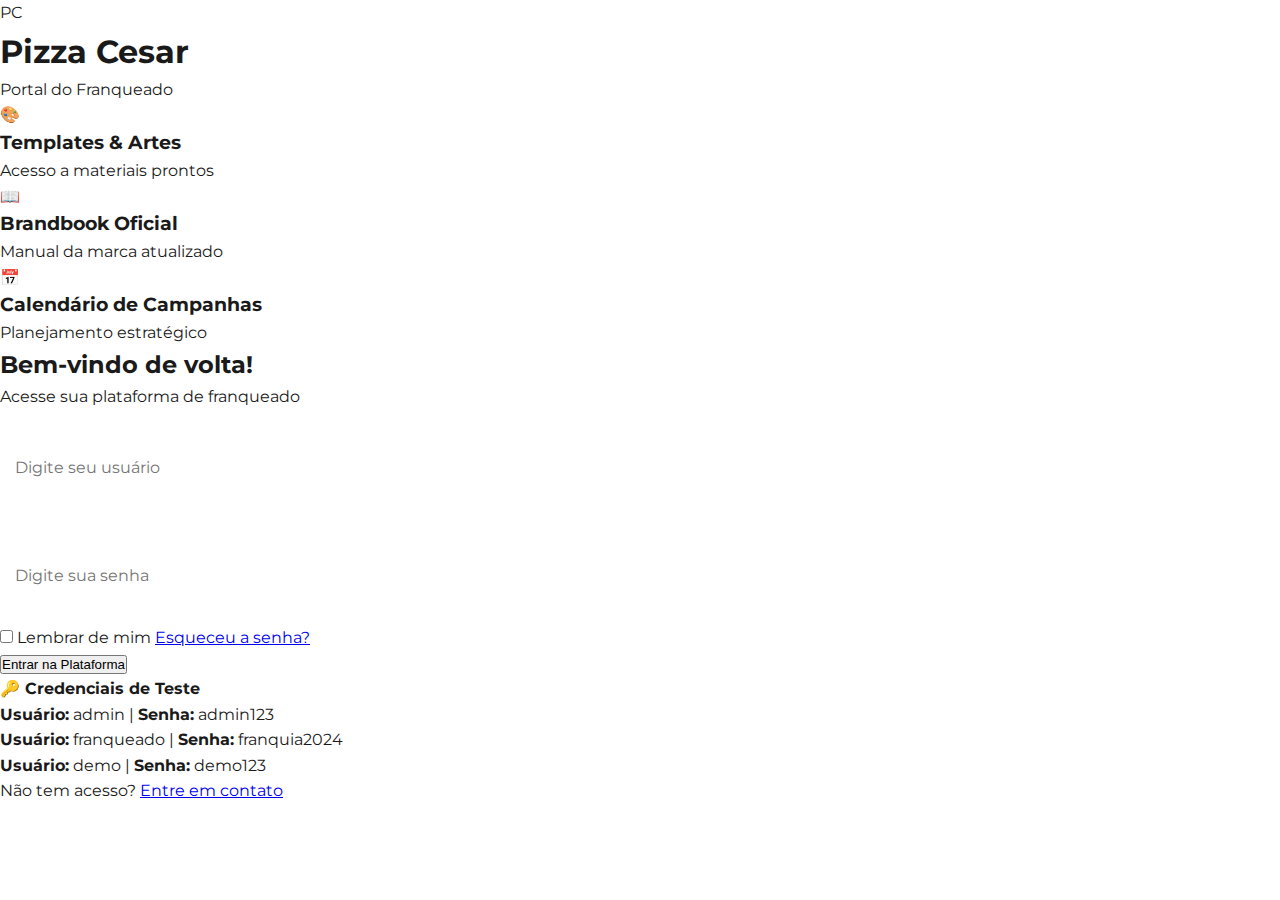
<file: login.html>
<!DOCTYPE html>
<html lang="pt-BR">
<head>
    <meta charset="UTF-8">
    <meta name="viewport" content="width=device-width, initial-scale=1.0">
    <title>Pizza Cesar - Login do Franqueado</title>
    <link rel="stylesheet" href="./styles.css">
    <link rel="preconnect" href="https://fonts.googleapis.com">
    <link rel="preconnect" href="https://fonts.gstatic.com" crossorigin>
    <link href="https://fonts.googleapis.com/css2?family=Playfair+Display:wght@400;700;900&family=Montserrat:wght@300;400;500;600;700;800&display=swap" rel="stylesheet">
</head>
<body class="login-page">
    <div class="login-container">
        <div class="login-left">
            <div class="login-brand">
                <div class="brand-logo">
                    <div class="logo-circle">
                        <span class="logo-text">PC</span>
                    </div>
                    <h1>Pizza Cesar</h1>
                </div>
                <p class="brand-tagline">Portal do Franqueado</p>
            </div>
            <div class="login-features">
                <div class="feature-item">
                    <span class="feature-icon">🎨</span>
                    <div>
                        <h3>Templates & Artes</h3>
                        <p>Acesso a materiais prontos</p>
                    </div>
                </div>
                <div class="feature-item">
                    <span class="feature-icon">📖</span>
                    <div>
                        <h3>Brandbook Oficial</h3>
                        <p>Manual da marca atualizado</p>
                    </div>
                </div>
                <div class="feature-item">
                    <span class="feature-icon">📅</span>
                    <div>
                        <h3>Calendário de Campanhas</h3>
                        <p>Planejamento estratégico</p>
                    </div>
                </div>
            </div>
        </div>
        
        <div class="login-right">
            <div class="login-box">
                <h2>Bem-vindo de volta!</h2>
                <p class="login-subtitle">Acesse sua plataforma de franqueado</p>
                
                <form id="loginForm" class="login-form">
                    <div class="form-group">
                        <label for="username">Usuário ou E-mail</label>
                        <input type="text" id="username" name="username" placeholder="Digite seu usuário" required>
                    </div>
                    
                    <div class="form-group">
                        <label for="password">Senha</label>
                        <input type="password" id="password" name="password" placeholder="Digite sua senha" required>
                    </div>
                    
                    <div class="form-options">
                        <label class="checkbox-label">
                            <input type="checkbox" name="remember">
                            <span>Lembrar de mim</span>
                        </label>
                        <a href="#" class="forgot-password">Esqueceu a senha?</a>
                    </div>
                    
                    <button type="submit" class="btn-login">Entrar na Plataforma</button>
                </form>
                
                <!-- Credenciais de Teste -->
                <div class="login-credentials">
                    <h4>🔑 Credenciais de Teste</h4>
                    <div class="credential-item">
                        <strong>Usuário:</strong> admin | <strong>Senha:</strong> admin123
                    </div>
                    <div class="credential-item">
                        <strong>Usuário:</strong> franqueado | <strong>Senha:</strong> franquia2024
                    </div>
                    <div class="credential-item">
                        <strong>Usuário:</strong> demo | <strong>Senha:</strong> demo123
                    </div>
                </div>
                
                <div class="login-footer">
                    <p>Não tem acesso? <a href="#">Entre em contato</a></p>
                </div>
            </div>
        </div>
    </div>
    
    <script src="./login.js"></script>
</body>
</html>
</file>
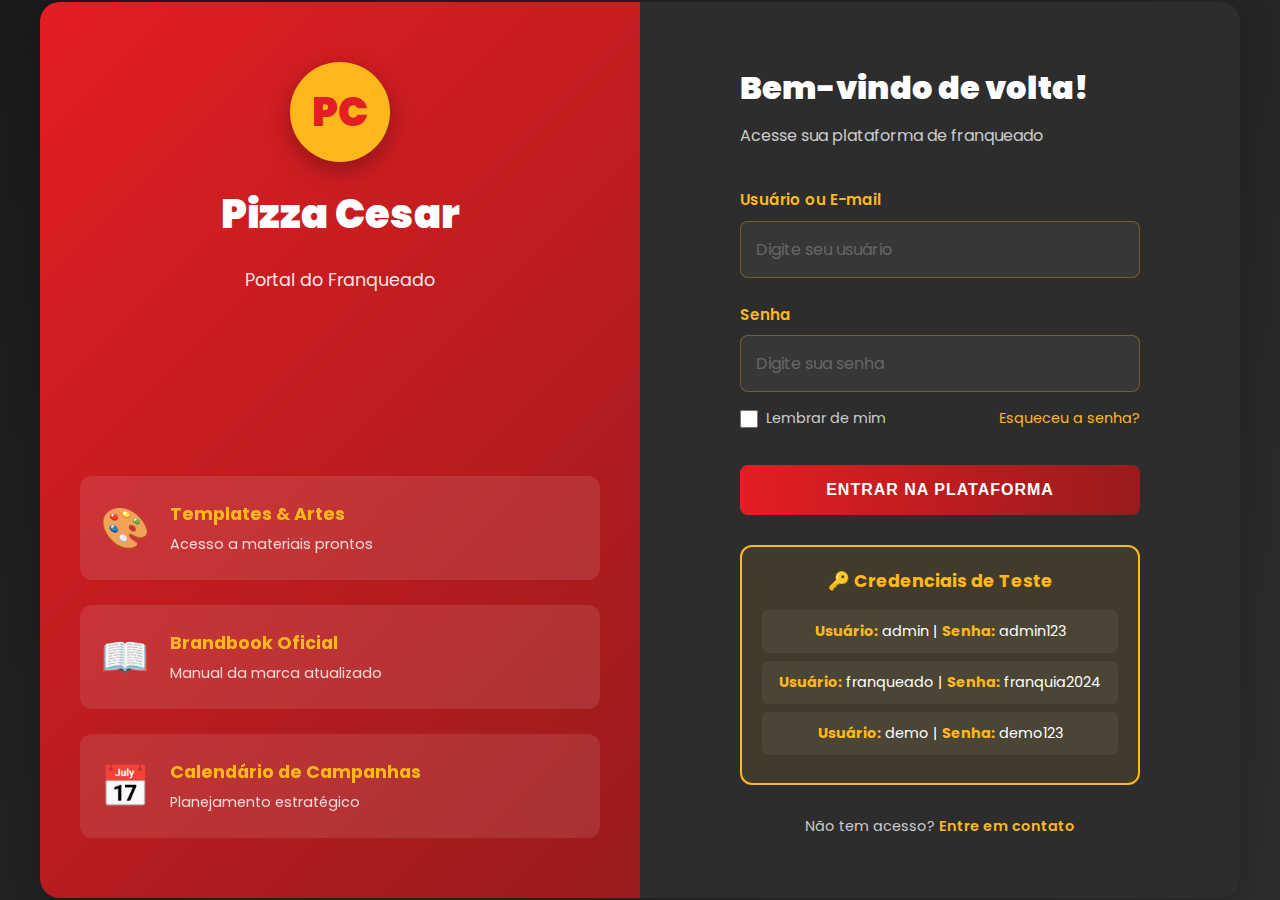
<file: plataforma/login.html>
<!DOCTYPE html>
<html lang="pt-BR">
<head>
    <meta charset="UTF-8">
    <meta name="viewport" content="width=device-width, initial-scale=1.0">

    <title>Pizza Cesar - Login do Franqueado</title>
    <link rel="stylesheet" href="styles.css">
    <link rel="preconnect" href="https://fonts.googleapis.com">
    <link rel="preconnect" href="https://fonts.gstatic.com" crossorigin>
    <link href="https://fonts.googleapis.com/css2?family=Playfair+Display:wght@400;700;900&family=Montserrat:wght@300;400;500;600;700;800&display=swap" rel="stylesheet">
</head>
<body class="login-page">
    <div class="login-container">
        <div class="login-left">
            <div class="login-brand">
                <div class="brand-logo">
                    <div class="logo-circle">
                        <span class="logo-text">PC</span>
                    </div>
                    <h1>Pizza Cesar</h1>
                </div>
                <p class="brand-tagline">Portal do Franqueado</p>
            </div>
            <div class="login-features">
                <div class="feature-item">
                    <span class="feature-icon">🎨</span>
                    <div>
                        <h3>Templates & Artes</h3>
                        <p>Acesso a materiais prontos</p>
                    </div>
                </div>
                <div class="feature-item">
                    <span class="feature-icon">📖</span>
                    <div>
                        <h3>Brandbook Oficial</h3>
                        <p>Manual da marca atualizado</p>
                    </div>
                </div>
                <div class="feature-item">
                    <span class="feature-icon">📅</span>
                    <div>
                        <h3>Calendário de Campanhas</h3>
                        <p>Planejamento estratégico</p>
                    </div>
                </div>
            </div>
        </div>
        
        <div class="login-right">
            <div class="login-box">
                <h2>Bem-vindo de volta!</h2>
                <p class="login-subtitle">Acesse sua plataforma de franqueado</p>
                
                <form id="loginForm" class="login-form">
                    <div class="form-group">
                        <label for="username">Usuário ou E-mail</label>
                        <input type="text" id="username" name="username" placeholder="Digite seu usuário" required>
                    </div>
                    
                    <div class="form-group">
                        <label for="password">Senha</label>
                        <input type="password" id="password" name="password" placeholder="Digite sua senha" required>
                    </div>
                    
                    <div class="form-options">
                        <label class="checkbox-label">
                            <input type="checkbox" name="remember">
                            <span>Lembrar de mim</span>
                        </label>
                        <a href="#" class="forgot-password">Esqueceu a senha?</a>
                    </div>
                    
                    <button type="submit" class="btn-login">Entrar na Plataforma</button>
                </form>
                
                <!-- Credenciais de Teste -->
                <div class="login-credentials">
                    <h4>🔑 Credenciais de Teste</h4>
                    <div class="credential-item">
                        <strong>Usuário:</strong> admin | <strong>Senha:</strong> admin123
                    </div>
                    <div class="credential-item">
                        <strong>Usuário:</strong> franqueado | <strong>Senha:</strong> franquia2024
                    </div>
                    <div class="credential-item">
                        <strong>Usuário:</strong> demo | <strong>Senha:</strong> demo123
                    </div>
                </div>
                
                <div class="login-footer">
                    <p>Não tem acesso? <a href="#">Entre em contato</a></p>
                </div>
            </div>
        </div>
    </div>
    
    <script src="login.js"></script>
</body>
</html>
</file>
<file: styles.css>
/* Reset e Variáveis */
* {
    margin: 0;
    padding: 0;
    box-sizing: border-box;
}

:root {
    --color-primary: #E31E24;
    --color-secondary: #FFB81C;
    --color-dark: #1a1a1a;
    --color-light: #f5f5f5;
    --color-white: #ffffff;
    --color-green: #2d5016;
    --font-heading: 'Playfair Display', serif;
    --font-body: 'Montserrat', sans-serif;
}

body {
    font-family: var(--font-body);
    color: var(--color-dark);
    line-height: 1.6;
    overflow-x: hidden;
}

.container {
    max-width: 1200px;
    margin: 0 auto;
    padding: 0 20px;
}

/* Header */
.header {
    position: fixed;
    top: 0;
    left: 0;
    right: 0;
    z-index: 1000;
    background: rgba(0, 0, 0, 0.9);
    backdrop-filter: blur(10px);
    padding: 15px 0;
    transition: background 0.3s;
}

.header .container {
    display: flex;
    justify-content: space-between;
    align-items: center;
}

.logo img, .logo-img {
    height: 55px; /* ajuste conforme o tamanho ideal */
    width: auto;
    display: block;
}

.logo {
    display: flex;
    align-items: center;
}

.btn-header {
    background: transparent;
    color: var(--color-white);
    border: 2px solid var(--color-white);
    padding: 10px 25px;
    text-decoration: none;
    border-radius: 4px;
    font-weight: 600;
    font-size: 0.9rem;
    transition: all 0.3s;
}

.btn-header:hover {
    background: var(--color-white);
    color: var(--color-dark);
}

/* Buttons */
.btn {
    display: inline-block;
    padding: 15px 35px;
    text-decoration: none;
    border-radius: 4px;
    font-weight: 700;
    transition: all 0.3s;
    text-transform: uppercase;
    font-size: 0.9rem;
    letter-spacing: 1px;
    border: none;
    cursor: pointer;
}

.btn-primary {
    background: var(--color-primary);
    color: var(--color-white);
}

.btn-primary:hover {
    background: #c41e24;
    transform: translateY(-2px);
    box-shadow: 0 5px 15px rgba(227, 30, 36, 0.3);
}

.btn-large {
    padding: 18px 45px;
    font-size: 1rem;
}

/* Hero Section */
.hero {
    position: relative;
    height: 100vh;
    background: linear-gradient(rgba(0, 0, 0, 0.6), rgba(0, 0, 0, 0.6)),
                url('data:image/svg+xml,%3Csvg xmlns="http://www.w3.org/2000/svg" viewBox="0 0 1200 800"%3E%3Crect fill="%238b4513" width="1200" height="800"/%3E%3C/svg%3E');
    background-size: cover;
    background-position: center;
    display: flex;
    align-items: center;
    justify-content: center;
}

.hero-overlay {
    position: absolute;
    top: 0;
    left: 0;
    right: 0;
    bottom: 0;
    background: rgba(0, 0, 0, 0.4);
}

.hero-content {
    position: relative;
    z-index: 1;
    text-align: center;
    color: var(--color-white);
    max-width: 800px;
}

.hero-title {
    font-family: var(--font-heading);
    font-size: 4rem;
    line-height: 1.2;
    margin-bottom: 30px;
    font-weight: 700;
}

.hero-description {
    font-size: 1.2rem;
    margin-bottom: 40px;
    line-height: 1.8;
}

/* Section Titles */
.section-title {
    font-family: var(--font-heading);
    font-size: 2.8rem;
    text-align: center;
    margin-bottom: 60px;
    font-weight: 700;
    color: var(--color-dark);
}

.section-title-white {
    font-family: var(--font-heading);
    font-size: 2.8rem;
    text-align: center;
    margin-bottom: 60px;
    font-weight: 700;
    color: var(--color-white);
}

/* Apaixonantes Section */
.apaixonantes {
    padding: 100px 0;
    background: var(--color-white);
}

.apaixonantes-content {
    display: grid;
    grid-template-columns: 1fr 1fr;
    gap: 60px;
    align-items: center;
    margin-bottom: 60px;
}

.apaixonantes-image img {
    width: 100%;
    border-radius: 8px;
    box-shadow: 0 10px 30px rgba(0, 0, 0, 0.2);
}

.apaixonantes-text h3 {
    font-size: 1.8rem;
    margin-bottom: 20px;
    color: var(--color-dark);
    font-weight: 700;
}

.apaixonantes-text p {
    font-size: 1.05rem;
    line-height: 1.8;
    color: #555;
}

.stats-grid {
    display: grid;
    grid-template-columns: 1fr 1fr;
    gap: 30px;
    margin-bottom: 40px;
}

.stat-card {
    background: var(--color-green);
    padding: 40px;
    border-radius: 8px;
    text-align: center;
    color: var(--color-white);
}

.stat-card h4 {
    font-size: 1.8rem;
    margin-bottom: 15px;
    font-weight: 700;
}

.stat-card p {
    font-size: 1rem;
    line-height: 1.6;
}

.apaixonantes-footer {
    text-align: center;
    font-size: 1.1rem;
    line-height: 1.8;
    color: #555;
    max-width: 900px;
    margin: 0 auto;
}

/* Marcas Section */
.marcas {
    background: var(--color-dark);
    padding: 100px 0;
}

.marcas-grid {
    display: grid;
    grid-template-columns: repeat(3, 1fr);
    gap: 40px;
}

.marca-card {
    text-align: center;
    color: var(--color-white);
}

.marca-icon {
    width: 180px;
    height: 180px;
    border-radius: 50%;
    margin: 0 auto 25px;
    display: flex;
    align-items: center;
    justify-content: center;
    font-weight: 700;
    font-size: 1.3rem;
    text-align: center;
    box-shadow: 0 10px 30px rgba(0, 0, 0, 0.5);
    transition: transform 0.3s;
}

.marca-card:hover .marca-icon {
    transform: scale(1.1);
}

.marca-card h3 {
    font-size: 1.3rem;
    margin-bottom: 15px;
    font-weight: 700;
}

.marca-card p {
    font-size: 0.95rem;
    line-height: 1.6;
    color: #ccc;
}

/* Depoimentos Section */
.depoimentos {
    padding: 100px 0;
    background: var(--color-light);
}

.depoimentos-slider {
    display: grid;
    grid-template-columns: 1fr 1fr;
    gap: 40px;
}

.depoimento-card {
    background: var(--color-white);
    padding: 40px;
    border-radius: 8px;
    box-shadow: 0 5px 20px rgba(0, 0, 0, 0.1);
}

.depoimento-texto {
    font-size: 1rem;
    line-height: 1.8;
    color: #555;
    margin-bottom: 25px;
    font-style: italic;
}

.depoimento-autor h4 {
    font-size: 1.2rem;
    color: var(--color-primary);
    margin-bottom: 5px;
}

.depoimento-autor p {
    font-size: 0.9rem;
    color: #777;
}

/* Diferenciais Section */
.diferenciais {
    padding: 100px 0;
    background: var(--color-white);
}

.diferenciais-grid {
    display: grid;
    grid-template-columns: repeat(3, 1fr);
    gap: 40px;
}

.diferencial-card {
    background: var(--color-light);
    padding: 35px;
    border-radius: 8px;
    text-align: center;
    transition: transform 0.3s;
}

.diferencial-card:hover {
    transform: translateY(-5px);
    box-shadow: 0 10px 30px rgba(0, 0, 0, 0.1);
}

.diferencial-card h3 {
    font-size: 1.3rem;
    margin-bottom: 15px;
    color: var(--color-dark);
    font-weight: 700;
}

.diferencial-card h3 span {
    color: var(--color-primary);
}

.diferencial-card p {
    font-size: 0.95rem;
    line-height: 1.6;
    color: #555;
}

/* Investimento Section */
.investimento {
    padding: 100px 0;
    background: var(--color-primary);
    text-align: center;
    color: var(--color-white);
}

.investimento-destaque {
    font-size: 2rem;
    margin-bottom: 50px;
    font-weight: 700;
}

.investimento-grid {
    display: grid;
    grid-template-columns: 1fr 1fr;
    gap: 40px;
    max-width: 800px;
    margin: 0 auto 50px;
}

.investimento-card {
    background: rgba(255, 255, 255, 0.1);
    padding: 40px;
    border-radius: 8px;
    backdrop-filter: blur(10px);
}

.investimento-card h4 {
    font-size: 1.3rem;
    margin-bottom: 20px;
    font-weight: 600;
}

.investimento-valor {
    font-size: 2.5rem;
    font-weight: 700;
}

/* Família Section */
.familia {
    padding: 100px 0;
    background: var(--color-green);
    text-align: center;
}

.familia-text {
    font-size: 1.2rem;
    line-height: 1.8;
    color: var(--color-white);
    max-width: 800px;
    margin: 0 auto 20px;
}

/* Jornada Section */
.jornada {
    padding: 100px 0;
    background: var(--color-white);
}

.jornada-grid {
    display: grid;
    grid-template-columns: repeat(3, 1fr);
    gap: 50px;
}

.jornada-step {
    text-align: center;
}

.jornada-number {
    width: 80px;
    height: 80px;
    background: var(--color-primary);
    color: var(--color-white);
    border-radius: 50%;
    display: flex;
    align-items: center;
    justify-content: center;
    font-size: 2.5rem;
    font-weight: 700;
    margin: 0 auto 25px;
}

.jornada-step h3 {
    font-size: 1.3rem;
    margin-bottom: 15px;
    color: var(--color-dark);
    font-weight: 700;
}

.jornada-step p {
    font-size: 1rem;
    line-height: 1.6;
    color: #555;
}

/* FAQ Section */
.faq {
    padding: 100px 0;
    background: var(--color-light);
}

.faq-list {
    max-width: 900px;
    margin: 0 auto;
}

.faq-item {
    background: var(--color-white);
    margin-bottom: 15px;
    border-radius: 8px;
    overflow: hidden;
}

.faq-question {
    width: 100%;
    padding: 25px;
    background: none;
    border: none;
    text-align: left;
    font-size: 1.1rem;
    font-weight: 600;
    cursor: pointer;
    display: flex;
    justify-content: space-between;
    align-items: center;
    transition: background 0.3s;
}

.faq-question:hover {
    background: var(--color-light);
}

.faq-icon {
    font-size: 1.5rem;
    color: var(--color-primary);
    transition: transform 0.3s;
}

.faq-item.active .faq-icon {
    transform: rotate(45deg);
}

.faq-answer {
    max-height: 0;
    overflow: hidden;
    transition: max-height 0.3s ease;
}

.faq-item.active .faq-answer {
    max-height: 500px;
}

.faq-answer p {
    padding: 0 25px 25px;
    font-size: 1rem;
    line-height: 1.8;
    color: #555;
}

/* Formulário Section */
.formulario {
    padding: 100px 0;
    background: var(--color-dark);
}

.formulario-subtitle {
    text-align: center;
    color: var(--color-white);
    font-size: 1.2rem;
    margin-bottom: 50px;
}

.franquia-form {
    max-width: 800px;
    margin: 0 auto;
}

.form-row {
    display: grid;
    grid-template-columns: 1fr 1fr;
    gap: 20px;
}

.form-group {
    margin-bottom: 25px;
}

.form-group label {
    display: block;
    color: var(--color-white);
    margin-bottom: 8px;
    font-weight: 600;
}

.form-group input,
.form-group select {
    width: 100%;
    padding: 15px;
    border: none;
    border-radius: 4px;
    font-size: 1rem;
    font-family: var(--font-body);
}

.radio-group {
    display: flex;
    gap: 30px;
}

.radio-group label {
    display: flex;
    align-items: center;
    gap: 8px;
    font-weight: 400;
}

.franquia-form button {
    width: 100%;
    margin-top: 20px;
}

/* Footer */
.footer {
    background: var(--color-dark);
    padding: 50px 0 30px;
    color: var(--color-white);
}

.footer-content {
    text-align: center;
}

.footer-social {
    display: flex;
    gap: 30px;
    justify-content: center;
    margin-bottom: 30px;
}

.social-icon {
    color: var(--color-white);
    text-decoration: none;
    font-weight: 600;
    transition: color 0.3s;
}

.social-icon:hover {
    color: var(--color-primary);
}

.footer-info,
.footer-link,
.footer-copyright {
    font-size: 0.9rem;
    color: #999;
    margin-bottom: 10px;
}

.footer-link {
    color: #999;
    text-decoration: none;
    display: inline-block;
}

.footer-link:hover {
    color: var(--color-white);
}

/* Fixed CTA */
.fixed-cta {
    position: fixed;
    bottom: 0;
    left: 0;
    right: 0;
    background: var(--color-primary);
    padding: 15px 0;
    z-index: 999;
    box-shadow: 0 -5px 20px rgba(0, 0, 0, 0.2);
}

.fixed-cta .container {
    display: flex;
    justify-content: space-between;
    align-items: center;
}

.fixed-cta p {
    color: var(--color-white);
    font-size: 1.1rem;
    font-weight: 600;
    margin: 0;
}

.fixed-cta .btn {
    padding: 12px 30px;
    background: var(--color-white);
    color: var(--color-primary);
}

.fixed-cta .btn:hover {
    background: var(--color-secondary);
    color: var(--color-dark);
}

/* WhatsApp Float */
.whatsapp-float {
    position: fixed;
    bottom: 100px;
    right: 30px;
    width: 60px;
    height: 60px;
    background: #25D366;
    border-radius: 50%;
    display: flex;
    align-items: center;
    justify-content: center;
    font-size: 2rem;
    box-shadow: 0 5px 20px rgba(0, 0, 0, 0.3);
    z-index: 998;
    transition: transform 0.3s;
}

.whatsapp-float:hover {
    transform: scale(1.1);
}

/* Responsive */
@media (max-width: 768px) {
    .hero-title {
        font-size: 2.5rem;
    }
    
    .section-title,
    .section-title-white {
        font-size: 2rem;
    }
    
    .apaixonantes-content,
    .depoimentos-slider,
    .investimento-grid,
    .jornada-grid,
    .form-row {
        grid-template-columns: 1fr;
    }
    
    .marcas-grid,
    .diferenciais-grid {
        grid-template-columns: 1fr;
    }
    
    .fixed-cta .container {
        flex-direction: column;
        gap: 15px;
    }
    
    .fixed-cta p {
        font-size: 0.9rem;
    }
}



/* Estilos para o botão de Login Franqueado no Header */
.btn-login-header {
    margin-left: 15px;
    background: var(--color-secondary);
    color: var(--color-dark);
    border: 2px solid var(--color-secondary);
}

.btn-login-header:hover {
    background: var(--color-white);
    color: var(--color-dark);
    border-color: var(--color-white);
}

@media (max-width: 768px) {
    .btn-header {
        padding: 8px 15px;
        font-size: 0.8rem;
    }
    .btn-login-header {
        margin-left: 10px;
    }
    .header .container {
        flex-wrap: wrap;
        justify-content: center;
        gap: 10px;
    }
}
</file>
<file: plataforma/styles.css>
/* ===== VARIÁVEIS E RESET ===== */
@import url('https://fonts.googleapis.com/css2?family=Poppins:wght@400;700;900&display=swap');

:root {
    /* === CORES === */
    --color-primary: #E31E24;
    --color-secondary: #FFB81C;
    --color-dark: #1a1a1a;
    --color-dark-light: #2d2d2d;
    --color-white: #ffffff;
    --color-gray: #cccccc;
    --color-gray-dark: #666666;

    /* === FONTES === */
    --font-family: 'Poppins', sans-serif;
    --font-heading: var(--font-family);
    --font-subheading: var(--font-family);
    --font-body: var(--font-family);

    /* === PESOS DAS FONTES === */
    --weight-heading: 900;   /* Black */
    --weight-subheading: 700; /* Bold */
    --weight-body: 400;       /* Regular */

    /* === EFEITOS === */
    --shadow-sm: 0 2px 8px rgba(0, 0, 0, 0.1);
    --shadow-md: 0 4px 16px rgba(0, 0, 0, 0.15);
    --shadow-lg: 0 8px 32px rgba(0, 0, 0, 0.2);
    --transition: all 0.3s ease;
}

/* ===== RESET ===== */
* {
    margin: 0;
    padding: 0;
    box-sizing: border-box;
}

/* ===== TIPOGRAFIA GLOBAL ===== */
body {
    font-family: var(--font-body);
    font-weight: var(--weight-body);
    color: var(--color-white);
    line-height: 1.6;
    overflow-x: hidden;
}

/* ===== HIERARQUIA TIPOGRÁFICA ===== */
h1, h2 {
    font-family: var(--font-heading);
    font-weight: var(--weight-heading);
}

h3, h4, h5, h6 {
    font-family: var(--font-subheading);
    font-weight: var(--weight-subheading);
}

p, span, li, label, input, textarea {
    font-family: var(--font-body);
    font-weight: var(--weight-body);
}
/* ===== LOGIN PAGE ===== */
.login-page {
    background: linear-gradient(135deg, var(--color-dark) 0%, var(--color-dark-light) 100%);
    min-height: 100vh;
    display: flex;
    align-items: center;
    justify-content: center;
}

.login-container {
    display: grid;
    grid-template-columns: 1fr 1fr;
    max-width: 1200px;
    width: 100%;
    min-height: 600px;
    background: var(--color-dark-light);
    border-radius: 20px;
    overflow: hidden;
    box-shadow: var(--shadow-lg);
}

.login-left {
    background: linear-gradient(135deg, var(--color-primary) 0%, #991b1b 100%);
    padding: 60px 40px;
    display: flex;
    flex-direction: column;
    justify-content: space-between;
}

.login-brand {
    text-align: center;
}

.brand-logo {
    display: flex;
    flex-direction: column;
    align-items: center;
    gap: 20px;
    margin-bottom: 20px;
}

.logo-circle {
    width: 100px;
    height: 100px;
    background: var(--color-secondary);
    border-radius: 50%;
    display: flex;
    align-items: center;
    justify-content: center;
    box-shadow: 0 8px 24px rgba(0, 0, 0, 0.3);
}

.logo-text {
    font-family: var(--font-heading);
    font-size: 2.5rem;
    font-weight: 900;
    color: var(--color-primary);
}

.brand-logo h1 {
    font-family: var(--font-heading);
    font-size: 2.5rem;
    color: var(--color-white);
    margin: 0;
}

.brand-tagline {
    font-size: 1.1rem;
    color: rgba(255, 255, 255, 0.9);
    margin-top: 10px;
}

.login-features {
    display: flex;
    flex-direction: column;
    gap: 25px;
    margin-top: 40px;
}

.feature-item {
    display: flex;
    align-items: center;
    gap: 20px;
    padding: 20px;
    background: rgba(255, 255, 255, 0.1);
    border-radius: 12px;
    backdrop-filter: blur(10px);
}

.feature-icon {
    font-size: 2.5rem;
}

.feature-item h3 {
    font-size: 1.1rem;
    margin-bottom: 5px;
    color: var(--color-secondary);
}

.feature-item p {
    font-size: 0.9rem;
    color: rgba(255, 255, 255, 0.8);
}

.login-right {
    padding: 60px 50px;
    display: flex;
    align-items: center;
    justify-content: center;
}

.login-box {
    width: 100%;
    max-width: 400px;
}

.login-box h2 {
    font-family: var(--font-heading);
    font-size: 2rem;
    color: var(--color-white);
    margin-bottom: 10px;
}

.login-subtitle {
    color: var(--color-gray);
    margin-bottom: 40px;
}

.login-form {
    display: flex;
    flex-direction: column;
    gap: 25px;
}

.form-group {
    display: flex;
    flex-direction: column;
    gap: 8px;
}

.form-group label {
    color: var(--color-secondary);
    font-weight: 600;
    font-size: 0.95rem;
}

.form-group input,
.form-group select,
.form-group textarea {
    padding: 15px;
    background: rgba(255, 255, 255, 0.05);
    border: 1px solid rgba(255, 184, 28, 0.3);
    border-radius: 8px;
    color: var(--color-white);
    font-family: var(--font-body);
    font-size: 1rem;
    transition: var(--transition);
}

.form-group input:focus,
.form-group select:focus,
.form-group textarea:focus {
    outline: none;
    border-color: var(--color-secondary);
    background: rgba(255, 255, 255, 0.08);
}

.form-group input::placeholder,
.form-group textarea::placeholder {
    color: var(--color-gray-dark);
}

.form-options {
    display: flex;
    justify-content: space-between;
    align-items: center;
    margin-top: -10px;
}

.checkbox-label {
    display: flex;
    align-items: center;
    gap: 8px;
    color: var(--color-gray);
    font-size: 0.9rem;
    cursor: pointer;
}

.checkbox-label input[type="checkbox"] {
    width: 18px;
    height: 18px;
    cursor: pointer;
}

.forgot-password {
    color: var(--color-secondary);
    text-decoration: none;
    font-size: 0.9rem;
    transition: var(--transition);
}

.forgot-password:hover {
    color: var(--color-white);
}

.btn-login {
    padding: 16px;
    background: linear-gradient(90deg, var(--color-primary) 0%, #991b1b 100%);
    color: var(--color-white);
    border: none;
    border-radius: 8px;
    font-weight: 700;
    font-size: 1rem;
    cursor: pointer;
    transition: var(--transition);
    text-transform: uppercase;
    letter-spacing: 1px;
    margin-top: 10px;
}

.btn-login:hover {
    transform: translateY(-2px);
    box-shadow: 0 8px 24px rgba(227, 30, 36, 0.4);
}

.login-footer {
    text-align: center;
    margin-top: 30px;
    color: var(--color-gray);
    font-size: 0.9rem;
}

.login-footer a {
    color: var(--color-secondary);
    text-decoration: none;
    font-weight: 600;
}

.login-footer a:hover {
    text-decoration: underline;
}

/* ===== DASHBOARD PAGE ===== */
.dashboard-page {
    background: linear-gradient(135deg, var(--color-dark) 0%, var(--color-dark-light) 100%);
    min-height: 100vh;
}

.dashboard-header {
    background: linear-gradient(90deg, var(--color-primary) 0%, #991b1b 100%);
    padding: 20px 0;
    box-shadow: var(--shadow-md);
    position: sticky;
    top: 0;
    z-index: 100;
}

.header-content {
    max-width: 1400px;
    margin: 0 auto;
    padding: 0 30px;
    display: flex;
    justify-content: space-between;
    align-items: center;
}

.header-left {
    display: flex;
    align-items: center;
}

.brand-logo-small {
    display: flex;
    align-items: center;
    gap: 15px;
}

.logo-circle-small {
    width: 50px;
    height: 50px;
    background: var(--color-secondary);
    border-radius: 50%;
    display: flex;
    align-items: center;
    justify-content: center;
    font-family: var(--font-heading);
    font-size: 1.3rem;
    font-weight: 900;
    color: var(--color-primary);
}

.brand-logo-small h2 {
    font-family: var(--font-heading);
    font-size: 1.5rem;
    margin: 0;
    color: var(--color-white);
}

.brand-logo-small p {
    font-size: 0.85rem;
    color: rgba(255, 255, 255, 0.8);
    margin: 0;
}

.header-right {
    display: flex;
    align-items: center;
    gap: 20px;
}

.user-info {
    display: flex;
    align-items: center;
    gap: 12px;
}

.user-icon {
    font-size: 2rem;
}

.user-details {
    display: flex;
    flex-direction: column;
}

.user-name {
    font-weight: 600;
    font-size: 1rem;
}

.user-role {
    font-size: 0.85rem;
    color: rgba(255, 255, 255, 0.8);
}

.btn-logout {
    padding: 10px 20px;
    background: rgba(255, 255, 255, 0.1);
    border: 1px solid rgba(255, 255, 255, 0.3);
    color: var(--color-white);
    border-radius: 6px;
    cursor: pointer;
    font-weight: 600;
    transition: var(--transition);
}

.btn-logout:hover {
    background: rgba(255, 255, 255, 0.2);
}

/* Dashboard Main */
.dashboard-main {
    max-width: 1400px;
    margin: 0 auto;
    padding: 40px 30px;
}

.welcome-section {
    background: linear-gradient(135deg, var(--color-primary) 0%, #991b1b 100%);
    border-radius: 16px;
    padding: 40px;
    margin-bottom: 40px;
    box-shadow: var(--shadow-lg);
    display: flex;
    justify-content: space-between;
    align-items: center;
}

.welcome-content h1 {
    font-family: var(--font-heading);
    font-size: 2.5rem;
    color: var(--color-secondary);
    margin-bottom: 10px;
}

.welcome-content p {
    font-size: 1.1rem;
    color: rgba(255, 255, 255, 0.9);
}

.welcome-stats {
    display: flex;
    gap: 40px;
}

.stat-item {
    display: flex;
    flex-direction: column;
    align-items: center;
    padding: 20px;
    background: rgba(255, 255, 255, 0.1);
    border-radius: 12px;
    backdrop-filter: blur(10px);
    min-width: 120px;
}

.stat-number {
    font-size: 2.5rem;
    font-weight: 700;
    color: var(--color-secondary);
}

.stat-label {
    font-size: 0.9rem;
    color: rgba(255, 255, 255, 0.9);
    text-align: center;
}

/* Dashboard Grid */
.dashboard-grid {
    display: grid;
    grid-template-columns: repeat(auto-fit, minmax(350px, 1fr));
    gap: 30px;
    margin-bottom: 40px;
}

.dashboard-card {
    background: rgba(255, 255, 255, 0.05);
    border: 1px solid rgba(255, 184, 28, 0.2);
    border-radius: 16px;
    padding: 30px;
    transition: var(--transition);
    backdrop-filter: blur(10px);
}

.dashboard-card:hover {
    transform: translateY(-5px);
    box-shadow: 0 12px 40px rgba(255, 184, 28, 0.2);
    border-color: var(--color-secondary);
}

.card-header {
    display: flex;
    align-items: center;
    gap: 15px;
    margin-bottom: 20px;
}

.card-icon {
    width: 50px;
    height: 50px;
    background: var(--color-secondary);
    border-radius: 12px;
    display: flex;
    align-items: center;
    justify-content: center;
    font-size: 1.8rem;
}

.dashboard-card h3 {
    font-size: 1.3rem;
    color: var(--color-secondary);
    font-weight: 700;
}

.dashboard-card p {
    color: var(--color-gray);
    margin-bottom: 25px;
    line-height: 1.7;
}

.btn-card {
    width: 100%;
    padding: 14px;
    background: linear-gradient(90deg, var(--color-primary) 0%, #991b1b 100%);
    color: var(--color-white);
    border: none;
    border-radius: 8px;
    font-weight: 700;
    cursor: pointer;
    transition: var(--transition);
    text-transform: uppercase;
    font-size: 0.9rem;
    letter-spacing: 0.5px;
}

.btn-card:hover {
    transform: translateY(-2px);
    box-shadow: 0 6px 20px rgba(227, 30, 36, 0.4);
}

/* Calendar Section */
.calendar-section {
    background: rgba(255, 255, 255, 0.05);
    border: 1px solid rgba(255, 184, 28, 0.2);
    border-radius: 16px;
    padding: 30px;
    margin-bottom: 40px;
}

.calendar-header {
    display: flex;
    justify-content: space-between;
    align-items: center;
    margin-bottom: 30px;
}

.calendar-header h2 {
    font-family: var(--font-heading);
    font-size: 1.8rem;
    color: var(--color-secondary);
}

.calendar-nav {
    display: flex;
    align-items: center;
    gap: 20px;
}

.calendar-month {
    font-weight: 600;
    font-size: 1.1rem;
    min-width: 150px;
    text-align: center;
}

.btn-calendar {
    padding: 10px 20px;
    background: transparent;
    border: 2px solid var(--color-secondary);
    color: var(--color-secondary);
    border-radius: 6px;
    cursor: pointer;
    font-weight: 600;
    transition: var(--transition);
}

.btn-calendar:hover {
    background: var(--color-secondary);
    color: var(--color-dark);
}

.calendar-grid {
    display: grid;
    grid-template-columns: repeat(7, 1fr);
    gap: 1px;
    background: rgba(255, 255, 255, 0.1);
    border-radius: 8px;
    overflow: hidden;
}

.calendar-day {
    background: rgba(255, 255, 255, 0.05);
    padding: 15px;
    text-align: center;
    min-height: 70px;
    display: flex;
    flex-direction: column;
    justify-content: center;
    position: relative;
    transition: var(--transition);
}

.calendar-day:hover {
    background: rgba(255, 255, 255, 0.08);
}

.calendar-day.header {
    background: var(--color-secondary);
    color: var(--color-dark);
    font-weight: 700;
    min-height: 50px;
}

.calendar-day.campaign {
    background: rgba(227, 30, 36, 0.3);
    border: 1px solid var(--color-primary);
}

.campaign-dot {
    width: 8px;
    height: 8px;
    background: var(--color-secondary);
    border-radius: 50%;
    position: absolute;
    top: 8px;
    right: 8px;
}

/* Quick Actions */
.quick-actions {
    margin-top: 40px;
}

.quick-actions h3 {
    font-family: var(--font-heading);
    font-size: 1.8rem;
    color: var(--color-secondary);
    margin-bottom: 25px;
}

.quick-actions-grid {
    display: grid;
    grid-template-columns: repeat(auto-fit, minmax(250px, 1fr));
    gap: 20px;
}

.btn-quick {
    padding: 20px;
    background: rgba(255, 255, 255, 0.05);
    border: 1px solid rgba(255, 184, 28, 0.2);
    border-radius: 12px;
    color: var(--color-white);
    cursor: pointer;
    transition: var(--transition);
    display: flex;
    align-items: center;
    gap: 15px;
    font-weight: 600;
    font-size: 1rem;
}

.btn-quick span {
    font-size: 1.8rem;
}

.btn-quick:hover {
    background: rgba(255, 184, 28, 0.1);
    border-color: var(--color-secondary);
    transform: translateY(-2px);
}

/* Modal */
.modal {
    display: none;
    position: fixed;
    top: 0;
    left: 0;
    width: 100%;
    height: 100%;
    background: rgba(0, 0, 0, 0.8);
    backdrop-filter: blur(5px);
    z-index: 1000;
    align-items: center;
    justify-content: center;
}

.modal.active {
    display: flex;
}

.modal-content {
    background: linear-gradient(135deg, var(--color-dark-light) 0%, var(--color-dark) 100%);
    border: 1px solid rgba(255, 184, 28, 0.3);
    border-radius: 16px;
    padding: 40px;
    max-width: 600px;
    width: 90%;
    position: relative;
    box-shadow: var(--shadow-lg);
}

.modal-close {
    position: absolute;
    top: 20px;
    right: 20px;
    background: none;
    border: none;
    color: var(--color-secondary);
    font-size: 2rem;
    cursor: pointer;
    transition: var(--transition);
}

.modal-close:hover {
    color: var(--color-white);
    transform: rotate(90deg);
}

.modal-content h2 {
    font-family: var(--font-heading);
    font-size: 2rem;
    color: var(--color-secondary);
    margin-bottom: 30px;
}

.support-form {
    display: flex;
    flex-direction: column;
    gap: 20px;
}

.btn-submit {
    padding: 16px;
    background: linear-gradient(90deg, var(--color-primary) 0%, #991b1b 100%);
    color: var(--color-white);
    border: none;
    border-radius: 8px;
    font-weight: 700;
    cursor: pointer;
    transition: var(--transition);
    text-transform: uppercase;
    margin-top: 10px;
}

.btn-submit:hover {
    transform: translateY(-2px);
    box-shadow: 0 6px 20px rgba(227, 30, 36, 0.4);
}

/* Notification */
.notification {
    position: fixed;
    top: 100px;
    right: 30px;
    background: linear-gradient(90deg, var(--color-primary) 0%, #991b1b 100%);
    color: var(--color-white);
    padding: 20px 30px;
    border-radius: 8px;
    box-shadow: var(--shadow-lg);
    transform: translateX(500px);
    transition: transform 0.3s ease;
    z-index: 1001;
    font-weight: 600;
}

.notification.show {
    transform: translateX(0);
}

/* Responsive */
@media (max-width: 1024px) {
    .login-container {
        grid-template-columns: 1fr;
    }
    
    .login-left {
        padding: 40px 30px;
    }
    
    .welcome-section {
        flex-direction: column;
        text-align: center;
        gap: 30px;
    }
    
    .welcome-stats {
        flex-wrap: wrap;
        justify-content: center;
    }
    
    .calendar-header {
        flex-direction: column;
        gap: 20px;
    }
}

@media (max-width: 768px) {
    .header-content {
        flex-direction: column;
        gap: 20px;
    }
    
    .dashboard-grid {
        grid-template-columns: 1fr;
    }
    
    .calendar-grid {
        font-size: 0.85rem;
    }
    
    .calendar-day {
        min-height: 50px;
        padding: 10px 5px;
    }
    
    .quick-actions-grid {
        grid-template-columns: 1fr;
    }
}



/* Credenciais de Teste na Página de Login */
.login-credentials {
    margin-top: 30px;
    padding: 20px;
    background: rgba(255, 184, 28, 0.1);
    border: 2px solid var(--color-secondary);
    border-radius: 12px;
    text-align: center;
}

.login-credentials h4 {
    color: var(--color-secondary);
    font-size: 1.1rem;
    margin-bottom: 15px;
    font-weight: 700;
}

.credential-item {
    padding: 10px;
    margin: 8px 0;
    background: rgba(255, 255, 255, 0.05);
    border-radius: 6px;
    font-size: 0.9rem;
    color: var(--color-white);
}

.credential-item strong {
    color: var(--color-secondary);
}
</file>
